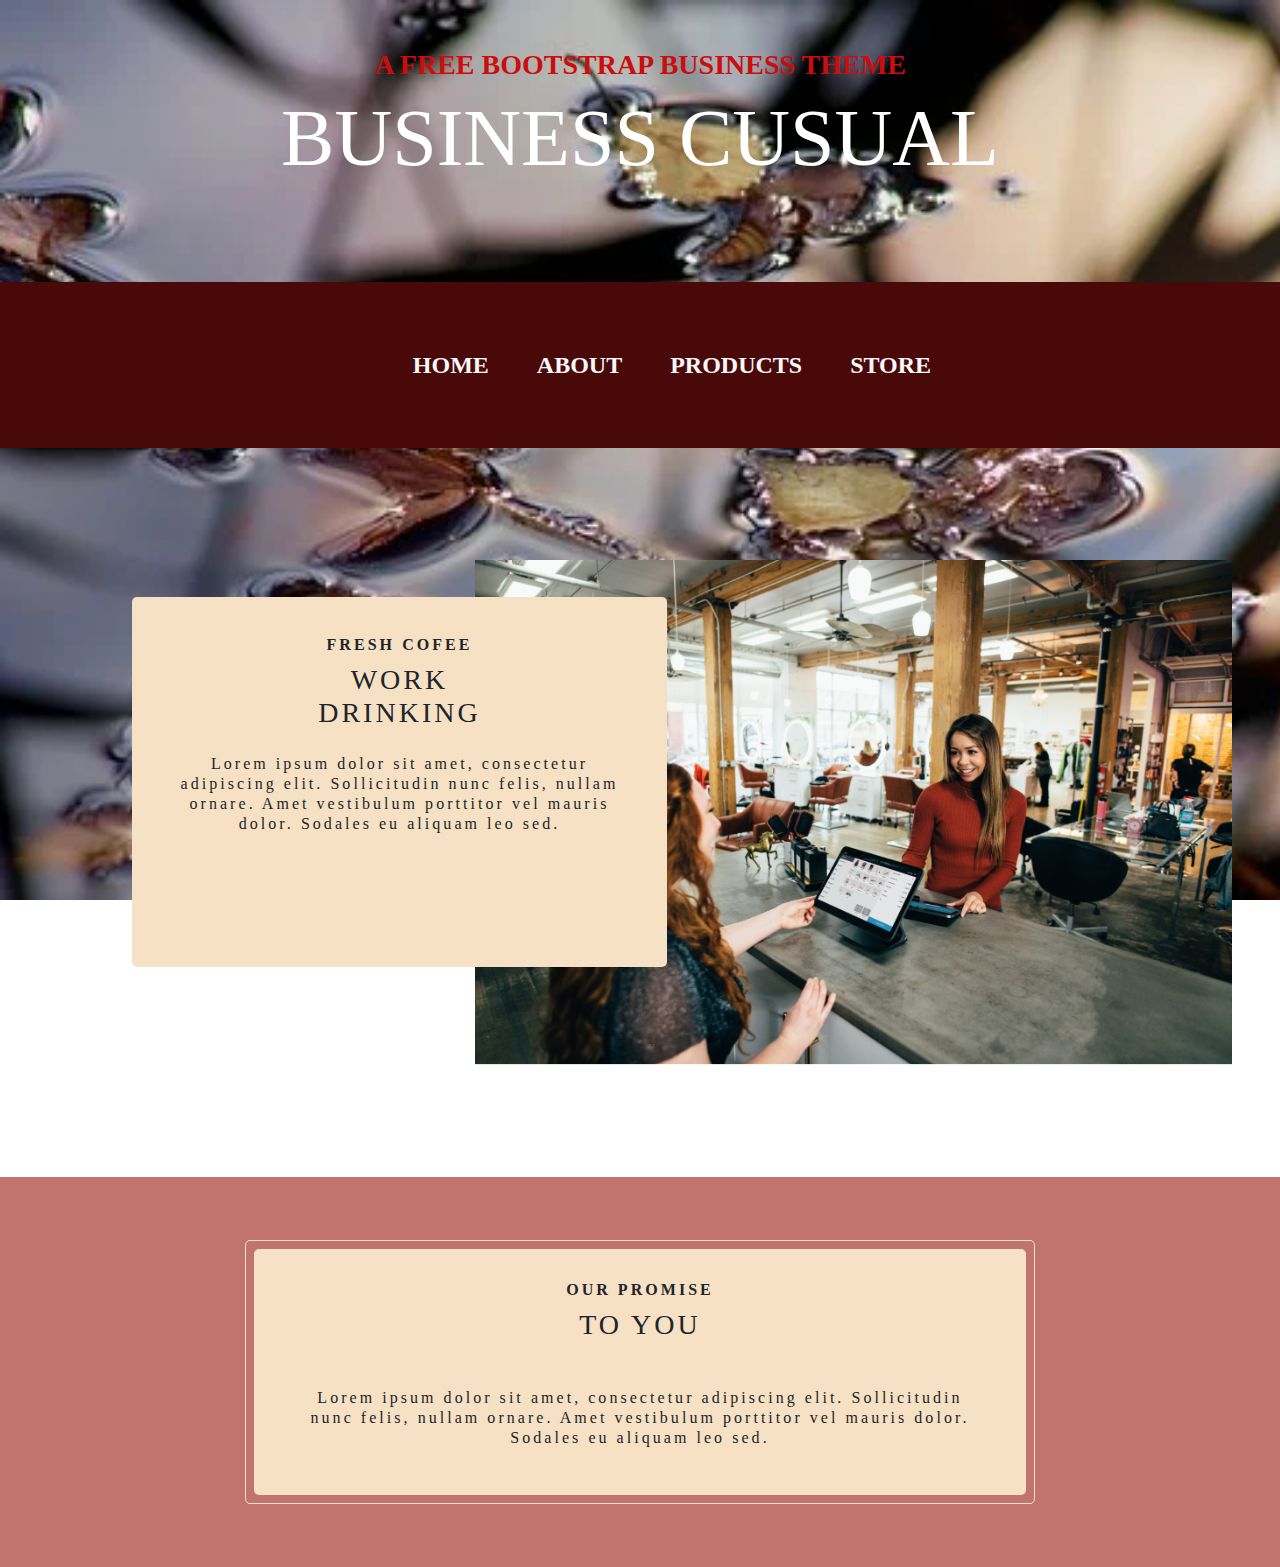
<file: index.html>
<!DOCTYPE html>
<html lang="fr">
<head>
    <meta charset="UTF-8">
    <meta http-equiv="X-UA-Compatible" content="IE=edge">
    <meta name="viewport" content="width=device-width, initial-scale=1.0">
      
    <!-- ------------------- Bootstrap & JQuery en Local --------------------- -->
    <!-- <link rel="stylesheet" href="../Bootstrap/css/bootstrap.css"> -->
    <!-- <script src="../Bootstrap/bootstrap.js"></script> -->
    
    <!-- ------------------- Bootstrap & FontAwesome CDN --------------------- -->
    <link rel="stylesheet" href="https://cdn.jsdelivr.net/npm/bootstrap@5.3.0-alpha1/dist/css/bootstrap.min.css">
    <script src="https://cdn.jsdelivr.net/npm/bootstrap@5.3.0-alpha1/dist/js/bootstrap.min.js" integrity="sha384-mQ93GR66B00ZXjt0YO5KlohRA5SY2XofN4zfuZxLkoj1gXtW8ANNCe9d5Y3eG5eD" crossorigin="anonymous"></script>
    <link rel="stylesheet" href="https://cdnjs.cloudflare.com/ajax/libs/font-awesome/6.2.1/css/all.min.css"/>
      
    <!-- ---------------------------- C.S.S. -------------------------------- -->
    <!-- <link rel="stylesheet" href="./Page 1/style1.css"> -->
    <!-- <link rel="stylesheet" href="./Page 1/responsive1.css"> -->
    <link rel="stylesheet" href="style.css">
    <title>HOME</title>
</head>
<body>
    <main>
      <!-- Header -->
      <header>
        <div class="element">
        <h3 class="text-center fs-md-5 fw-bold pt-5">A FREE BOOTSTRAP BUSINESS THEME</h3>
        <h1 class="text-center display-1 text-white pb-md-5 mb-md-5">BUSINESS CUSUAL</h1>
      </div>
        <nav class="navbar navbar-expand-md py-md-5">
          <div class="container-fluid justify-content-end ">
            <button class="navbar-toggler iba" type="button" data-bs-toggle="collapse" data-bs-target="#navbarNavAltMarkup" aria-controls="navbarNavAltMarkup" aria-expanded="false" aria-label="Toggle navigation">
              <span class="navbar-toggler-icon"></span>
            </button>
            <div class="collapse navbar-collapse justify-content-center" id="navbarNavAltMarkup">
              <div class="navbar-nav justify-content-evenly">
                <a class="nav-link text-light m-3 fs-4" href="index.html">HOME</a>
                <a class="nav-link text-light m-3 fs-4" href="about.html">ABOUT</a>
                <a class="nav-link text-light m-3 fs-4" href="products.html">PRODUCTS</a>
                <a class="nav-link text-light m-3 fs-4" href="store.html">STORE</a>
              </div>
            </div>
          </div>
        </nav>
      </header>
      <!-- Fin header -->

      <!-- Section 1 -->
        <div class="container-fluid">
          <div class="row row1 my-5">
            
            <div class="col-lg-4 col-md-10">
              <div class="abs text-center d-lg-flex flex-lg-column align-item-center">
                <h6 class="fw-bold">FRESH COFEE</h6>
                <h3 class="mb-md-4">WORK <br> DRINKING</h3>
                <p class="mx-md-5">Lorem ipsum dolor sit amet, consectetur adipiscing elit. Sollicitudin nunc felis, nullam ornare. Amet vestibulum porttitor vel mauris dolor. Sodales eu aliquam leo sed.</p> 
               </div>
            </div>

            <div class="col-lg-8 col-md-10 p-md-5 p-sm-3 my-3">
              <img src="img/unsplash_GFrBMipOd_E.png" alt="img1" class="img-fluid" id="img1">
            </div>

          </div>
        </div>
      <!-- Fin section 1 -->

      <!-- Section 2 -->
        <div class="container-fluid container2">
          <div class="row row2 p-md-5">
            <div class="bor col-lg-8 col-sm-12 p-2">
              <div class="fon col-12 p-1 justify-content-sm-center">
                <h6 class="fw-bold">OUR PROMISE</h6>
                <h3 class="mb-md-4">TO YOU</h3>
                <p class="mx-md-5">Lorem ipsum dolor sit amet, consectetur adipiscing elit. Sollicitudin nunc felis, nullam ornare. Amet vestibulum porttitor vel mauris dolor. Sodales eu aliquam leo sed.</p>
              </div>
              
            </div>
          </div>
        </div>
       
      <!-- Fin section 2 -->


      <!-- <footer class="py-5">
        <p class="text-light fs-2 fw-lighter">copyright  c Wibesite 2021</p>
      </footer> -->

    </main>
</body>
</html>
<!-- <img src="../images/Copyright.png" alt="" class="img-fluid" style="width: 9%; height: 9%;"> -->
</file>
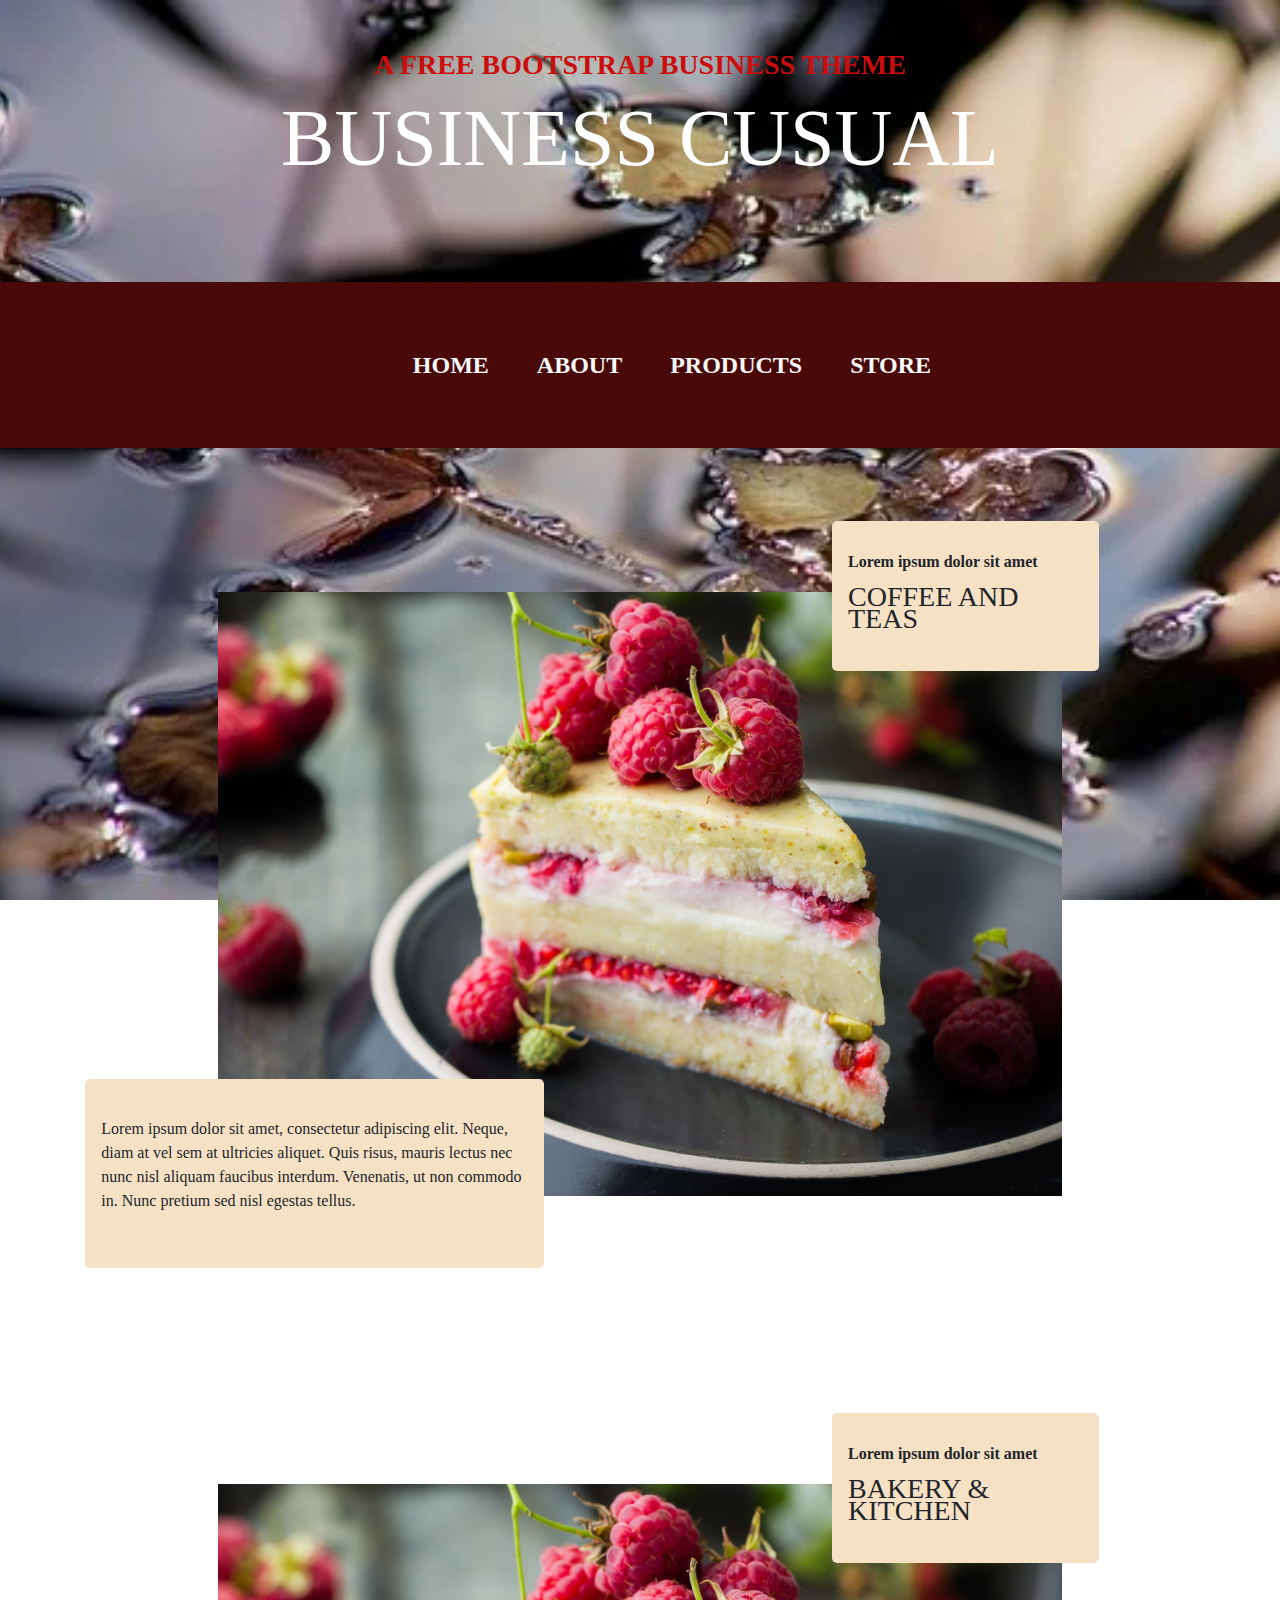
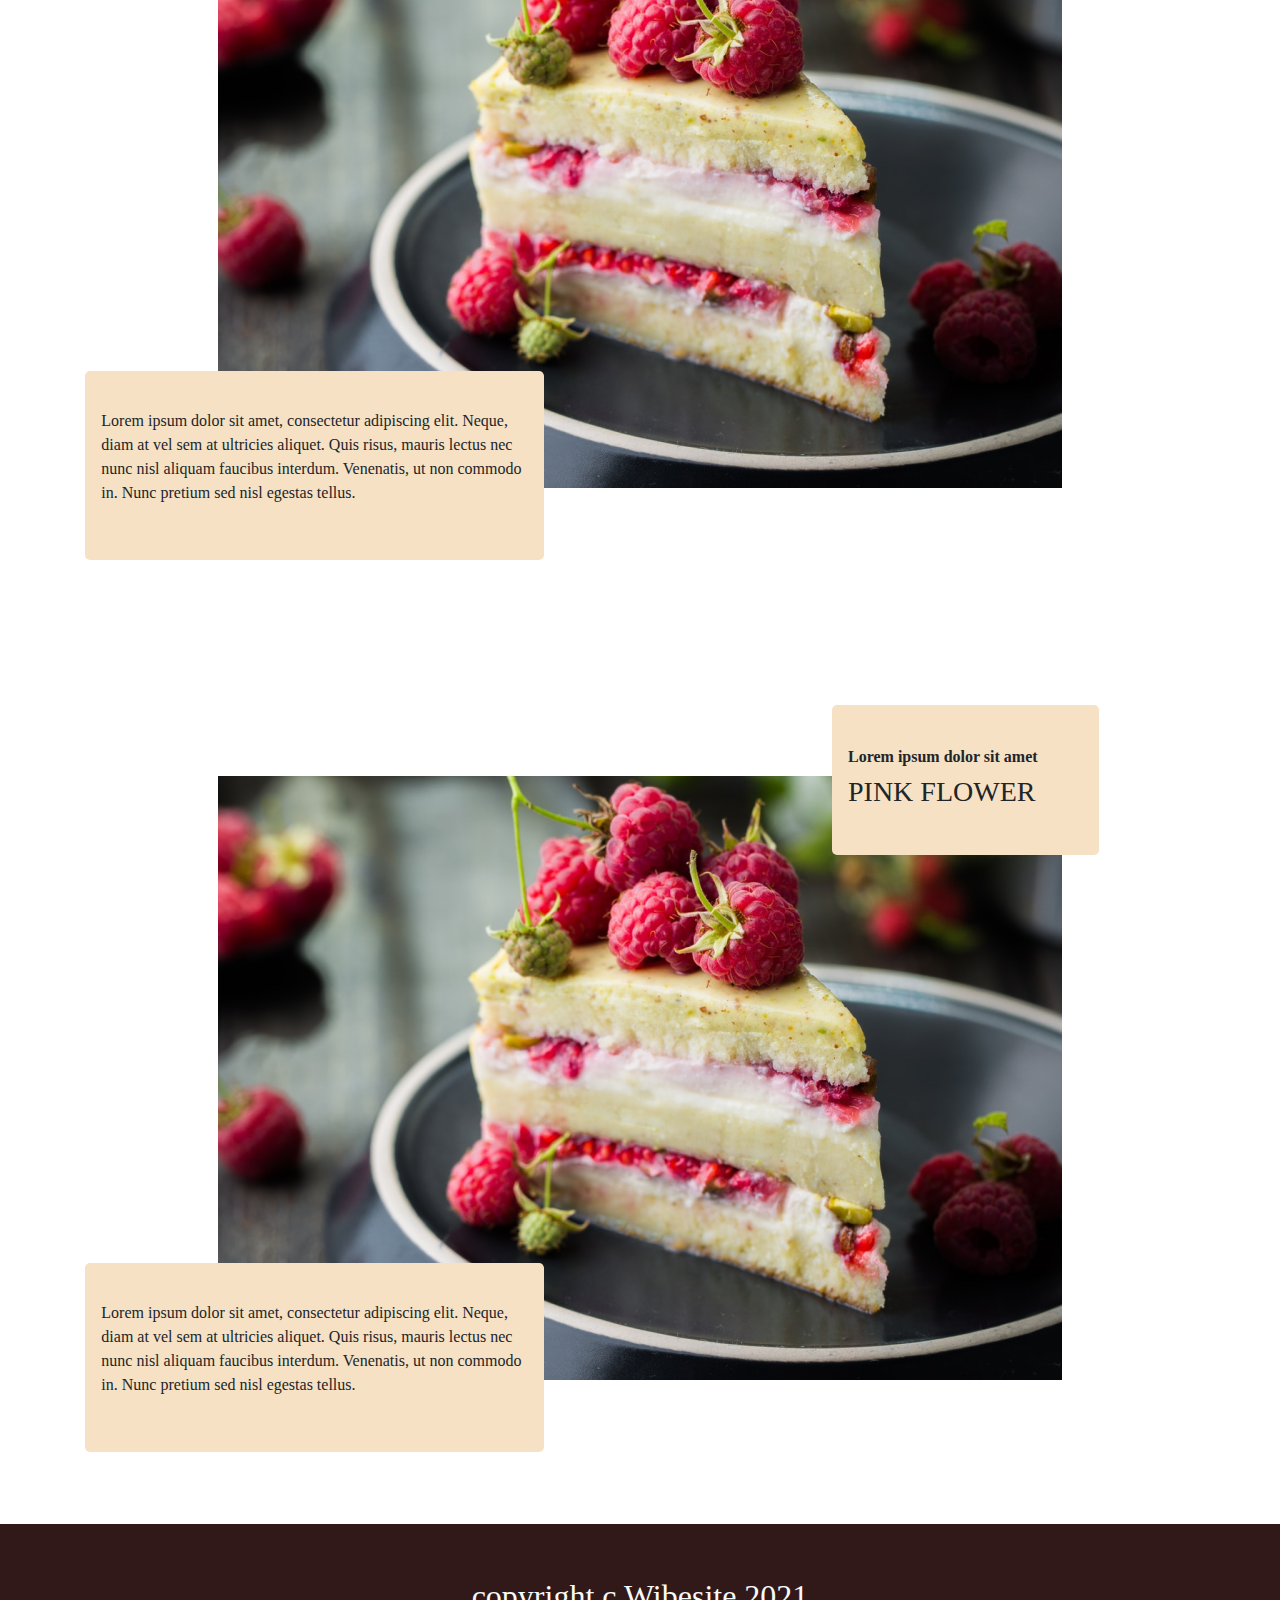
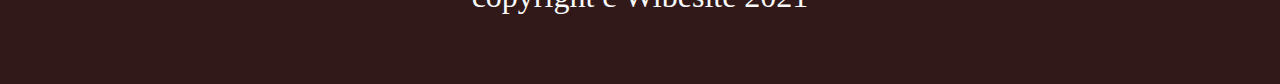
<file: products.html>
<!DOCTYPE html>
<html lang="fr">
<head>
    <meta charset="UTF-8">
    <meta http-equiv="X-UA-Compatible" content="IE=edge">
    <meta name="viewport" content="width=device-width, initial-scale=1.0">
    <title>Document</title>
    <!-- ------------------- Bootstrap & JQuery en Local --------------------- -->
    <!-- <link rel="stylesheet" href="../Bootstrap/css/bootstrap.css"> -->
    <!-- <script src="../Bootstrap/bootstrap.js"></script> -->

    <!-- ------------------- Bootstrap & FontAwesome CDN --------------------- -->
    <link rel="stylesheet" href="https://cdn.jsdelivr.net/npm/bootstrap@5.3.0-alpha1/dist/css/bootstrap.min.css">
    <script src="https://cdn.jsdelivr.net/npm/bootstrap@5.3.0-alpha1/dist/js/bootstrap.min.js" integrity="sha384-mQ93GR66B00ZXjt0YO5KlohRA5SY2XofN4zfuZxLkoj1gXtW8ANNCe9d5Y3eG5eD" crossorigin="anonymous"></script>
    <link rel="stylesheet" href="https://cdnjs.cloudflare.com/ajax/libs/font-awesome/6.2.1/css/all.min.css"/>
      
    <!-- ---------------------------- C.S.S. -------------------------------- -->
    <link rel="stylesheet" href="style3.css">
    <link rel="stylesheet" href="responsive3.css">
    <link rel="stylesheet" href="style.css">
    <title>PRODUCTS</title>
</head>
<body>
    <main>
        <!-- Header -->
        <header>
          <div class="element">
          <h3 class="text-center fs-md-5 fw-bold pt-5 ">A FREE BOOTSTRAP BUSINESS THEME</h3>
          <h1 class="text-center display-1 text-white pb-md-5 mb-md-5">BUSINESS CUSUAL</h1>
        </div>
          <nav class="navbar navbar-expand-md py-md-5">
            <div class="container-fluid justify-content-end ">
              <button class="navbar-toggler iba" type="button" data-bs-toggle="collapse" data-bs-target="#navbarNavAltMarkup" aria-controls="navbarNavAltMarkup" aria-expanded="false" aria-label="Toggle navigation">
                <span class="navbar-toggler-icon"></span>
              </button>
              <div class="collapse navbar-collapse justify-content-center" id="navbarNavAltMarkup">
                <div class="navbar-nav justify-content-evenly">
                  <a class="nav-link text-light m-3 fs-4" href="index.html">HOME</a>
                  <a class="nav-link text-light m-3 fs-4" href="about.html">ABOUT</a>
                  <a class="nav-link text-light m-3 fs-4" href="products.html">PRODUCTS</a>
                  <a class="nav-link text-light m-3 fs-4" href="store.html">STORE</a>
                </div>
              </div>
            </div>
          </nav>
        </header>
        <!-- Fin header -->

        <!-- Section 1 -->
        <div class="container-fluid">
          <div class="row3 row text-center justify-content-center py-md-5">
            <div class="col3 col-lg-10 col-md-11 col-sm-12  py-md-5">
              <div class="col-sm-12 ">
                <div class="abs_haut text-start d-md-flex flex-md-column justify-content-md-center px-3">
                  <p class="">Lorem ipsum dolor sit amet</p>
                  <h3 class="">COFFEE AND TEAS</h3>
                </div>
              </div>
              <div class="col-12 py-md-5">
                <img src="img/unsplash_Mzy-OjtCI70.png" alt="img3" class="img3 img-fluid">
              </div>
              <div class="col-12">
                <div class="abs_bas p-3 text-start d-md-flex flex-md-column justify-content-md-center px-3">
                  <p>Lorem ipsum dolor sit amet, consectetur adipiscing elit. Neque, diam at vel sem at ultricies aliquet. Quis risus, mauris lectus nec nunc nisl aliquam faucibus interdum. Venenatis, ut non commodo in. Nunc pretium sed nisl egestas tellus.</p>
                </div>
              </div>
            </div>
          </div>
        </div>
        <!-- Fin section 1 -->
      
        <!-- Section 2 -->
        <div class="container-fluid">
          <div class="row3 row text-center justify-content-center py-md-5">
            <div class="col3 col-lg-10 col-md-11 col-sm-12  py-md-5">
              <div class="col-12">
                <div class="abs_haut text-start text-start d-md-flex flex-md-column justify-content-md-center px-3">
                  <p class="fw-bold">Lorem ipsum dolor sit amet</p>
                  <h3 class="fw-lighter fs-md-5 fs-sm-2">BAKERY & KITCHEN</h3>
                </div>
              </div>
              <div class="col-12 py-md-5">
                <img src="img/unsplash_Mzy-OjtCI70.png" alt="img4" class="img4 img-fluid">
              </div>
              <div class="col-12">
                <div class="abs_bas p-3 text-start text-start d-md-flex flex-md-column justify-content-md-center px-3">
                  <p>Lorem ipsum dolor sit amet, consectetur adipiscing elit. Neque, diam at vel sem at ultricies aliquet. Quis risus, mauris lectus nec nunc nisl aliquam faucibus interdum. Venenatis, ut non commodo in. Nunc pretium sed nisl egestas tellus.</p>
                </div>
              </div>
            </div>
          </div>
        </div>
        <!-- Fin section 2 -->
      
        <!-- Section 3 -->
        <div class="container-fluid">
          <div class="row3 row text-center justify-content-center py-md-5">
            <div class="col3 col-lg-10 col-md-11 col-sm-12  py-md-5">
              <div class="col-12">
                <div class="abs_haut text-start text-start d-md-flex flex-md-column justify-content-md-center px-3">
                  <p class="fw-bold">Lorem ipsum dolor sit amet</p>
                  <h3 class="fw-lighter fs-md-5 fs-sm-2">PINK FLOWER</h3>
                </div>
              </div>
              <div class="col-12 py-md-5">
                <img src="img/unsplash_Mzy-OjtCI70.png" alt="img5" class="img5 img-fluid">
              </div>
              <div class="col-12">
                <div class="abs_bas text-start text-start d-md-flex flex-md-column justify-content-md-center px-3">
                  <p>Lorem ipsum dolor sit amet, consectetur adipiscing elit. Neque, diam at vel sem at ultricies aliquet. Quis risus, mauris lectus nec nunc nisl aliquam faucibus interdum. Venenatis, ut non commodo in. Nunc pretium sed nisl egestas tellus.</p>
                </div>
              </div>
             
            </div>
          </div>
        </div>
       
        <!-- Fin section 3 -->
        
      <!-- Footer -->
      
       <div class="footer p-5">
        <div class="conatiner">
            <div class="element-4 text-center">
            <p class="text-light fs-2 fw-lighter">copyright c Wibesite 2021</p>

            </div>
        </div>
    </div>
      <!-- Fin footer -->
     
    </main>
<body>
    
</body>
</html>
</file>
<file: style.css>
*{
    padding: 0;
    margin: 0;
    box-sizing: border-box;
}



.heros{
    background-image: url(img/water-7655314__340.webp);
    background-repeat: no-repeat;
    background-position: center;
    background-size: cover;
    height: 100%;
    
}
.lin{
    /* font-size: 20px;
    color: #CB0D0D;
    font-weight: 700; */

}
.line{
    letter-spacing: 10px;
    color: #FFFFFF;
    font-size: 20px;

}
nav{
    /* background-color: #490909; */
} 
.burger{
    /* color: #FFFFFF; */
}
.ecriture{
    background-image: url(img/backgroun.png);
}
.element-3{
    background-color: rgb(243, 215, 164);
}
.letter{
    letter-spacing: 4px;
}
.footer{
    background-image: url(img/footer.png);
}


.top{
    display: inline-block;
    z-index: 16px;
    position: relative;
    top: -20px;
    background-color:  rgb(243, 215, 164);
    /* text-align: start; */
}

.lam{
    letter-spacing: 2px;
}
.position{
    /* background-color: black; */
}


@media screen and (max-width:900px){
    .element{
        display: none;
    }
}





/* home */

*{
    margin: 0px;
    padding: 0px;
    box-sizing: border-box;
    font-family: "Calibri";
}
body{
    position: relative;
    width: 100%;
    height: 1973px;
    background-image: url("img/water-7655314__340.webp");
    background-repeat: no-repeat;
    background-size: cover;
    background-attachment: fixed;
}
main{
    position: absolute;
    width: 100%;
    height: 1973px;
    /* background: rgba(34, 24, 24, 0.6); */
}

/*-----------------  Header -----------------*/

header h3{
    color: #CB0D0D;
}
.navbar{
    background: #490909;
} 
.navbar-nav{
    width: 40%;
}
.nav-link{
    font-style: normal;
    font-weight: 700;
    font-size: 18px;
    line-height: 22px;
}

/*-----------------  Section 1 -----------------*/
.abs{
    display: inline-block;
    position: absolute;
    width: 535px;
    height: 370px;
    left: 132px;
    top: 597px;
    background: #F6E1C5;
    border-radius: 5px;
    text-align: center;
    padding-top: 3%;
    line-height: 20px;
    letter-spacing: 0.19em;
    /* color: #000000; */
}
.row1{
    display: flex;
    justify-content: center;
    align-items: center;

}
/* #img1{
} */
.abs h6{
    font-size: medium;
}
.abs h3{
    font-weight: lighter;
}
.abs p{
    font-weight:400;
} 

/*-----------------  Section 2 -----------------*/

.container2{
    width: 100%;
    height: 28%;
    margin-bottom: 6%;
}
.row2{
    display: flex;
    justify-content: center;
    align-items: center;
    height: 100%;
    background: rgba(165, 52, 43, 0.69);
}
.bor{
    height: 90%;
    border: 1px solid #F6E1C5;
    border-radius: 5px;
}
.fon{
    display: flex;
    flex-direction: column;
    align-items: center;
    /* color: #000000; */
    text-align: center;
    width: 100%;
    height: 100%;
    background: #F6E1C5;
    border-radius: 5px;
    letter-spacing: 0.19em;
    overflow: hidden;
}
.fon h6{
    font-size: medium;
}
.fon h3{
    font-weight: lighter;
}
.fon p{
    display: flex;
    line-height: 20px;
    letter-spacing: 0.19em;
    margin-top: 3%;
} 

/*-----------------  footer -----------------*/

footer{
    position:absolute;
    bottom:0;
    display: flex;
    justify-content: center;
    align-items: center;
    width: 100%;
    height: 6%;
    background: #311919;
    color: #ffff;
}


@media screen and (max-width: 1168px) {
    /* section1 */
    .abs{
        width: 40%;
        height: 15%;
        left: 10%;
        top: 29%;
    }
    /* footer */
    footer{
        height: 10%;
    }
}
/*  */
@media screen and (max-width: 1024px) {
    /* section1 */
    .abs{
        top: 27%;
    }
}
/*  */
@media screen and (max-width: 991px) {
    /* section1 */
    .abs{
        position: relative;
        width: 80%;
        height: 50%;
        padding: 10% 5%;
    }
    /* section2 */
    body{
        height: 2100px;
    }
    main{
        height: 2100px;
    }
    .container2{
        width: 100%;
        height: 20%;
    }
    footer{
        height: 7%;
    }
}
/*  */
@media screen and (max-width: 767px) {
    /* section2 */
    body{
        width: 100%;
        height: 1900px;
    }
    main{
        width: 100%;
        height: 1900px;
    }
    .container2{
        width: 100%;
        height: 25%;
    }
    footer{
        height: 8%;
    }
}
/*  */
@media screen and (max-width: 575px) {
    
    body{
        height: 1440px;
    }
    main{
        height: 1440px;
    }
    /* section2 */
    .fon{
        display: flex;
        flex-direction: column;
        align-items: center;
        justify-content: center;
    }
    
}




/* about */


*{
    margin: 0px;
    padding: 0px;
    box-sizing: border-box;
    font-family: "Calibri";
}
html,body{
    position: relative;
    z-index: 0;
    width: 100%;
    height: 1392px;
    /* height: 100%; */
    background-image: url("img/water-7655314__340.webp");
    background-repeat: no-repeat;
    background-size: cover;
    background-attachment: fixed;
}
main{
    position: relative;
    z-index: 1;
    width: 100%;
    height: 1392px;
    /* background: rgba(34, 24, 24, 0.6); */
}

/*-----------------  Header -----------------*/

header h3{
    color: #CB0D0D;
}
.navbar{
    background: #490909;
} 
.navbar-nav{
    width: 40%;
}
.nav-link{
    font-style: normal;
    font-weight: 700;
    font-size: 18px;
    line-height: 22px;
}

/********** Section 1 **********/

.abs2{
    display: inline-block;
    position: absolute;
    z-index: 1;
    width: 50%;
    height: 20%;
    bottom: 17%;
    background: #F6E1C5;
    border-radius: 5px;
}
.abs2 h6{
    font-weight: bold; 
    line-height: 17px;
}
.abs2 h2{
    font-weight: lighter;
    line-height: 44px;
    
}
.abs2 p{
    line-height: 22px;
}

/********** Footer **********/

footer{
    position:absolute;
    bottom:0;
    display: flex;
    justify-content: center;
    align-items: center;
    width: 100%;
    height: 6%;
    background: #311919;
    color: #ffff;
}


@media screen and (max-width: 991px) {
    .abs2{
        width: 60%;
        height: 22%;
        bottom: 30%;
    }
}
@media screen and (max-width: 767px) {
    html,body{
        position: relative;
        z-index: 0;
        width: 100%;
        height: 1110px;
    }
    main{
        position: relative;
        z-index: 1;
        width: 100%;
        height: 1110px;
        background: rgba(34, 24, 24, 0.6);
    }
    .abs2{
        position: relative;
        width: 100%;
        height: 22%;
        bottom: 45%;
        content: normal;
    }
    .img2{
        height: 200%;
    }
}



/* store */

.iba{
    background-color: #ffff;
}
</file>
<file: style3.css>
*{
    margin: 0px;
    padding: 0px;
    box-sizing: border-box;
    font-family: "Calibri";
}
body{
    position: relative;
    width: 100%;
    height: 3352px;
    background-image: url("img/water-7655314__340.webp");
    background-repeat: no-repeat;
    background-size: cover;
    background-position: center;
    background-attachment: fixed;
}
main{
    position: absolute;
    width: 100%;
    height: 3352px;
    /* background: rgba(34, 24, 24, 0.6); */
}

/*-----------------  Header -----------------*/

header h3{
    color: #CB0D0D;
}
.navbar{
    background: #490909;
} 
.navbar-nav{
    width: 40%;
}
.nav-link{
    font-style: normal;
    font-weight: 700;
    font-size: 18px;
    line-height: 22px;
}

/*-----------------  Section 1 ----------------*/
.col3{
    position: relative;
    z-index: 0;
}
.abs_haut{
    position: absolute;
    /* width: 413px; */
    width: 25%;
    height: 150px;
    bottom: 78%;
    left: 68%;
    background: #F6E1C5;
    border-radius: 5.03031px;
}
.abs_bas{
    position: absolute;
    /* width: 521px; */
    width: 43%;
    height: 189px;
    bottom: 3%;
    left: -2%;
    background: #F6E1C5;
    border-radius: 5.03031px;
}
.abs_haut p{
    line-height: 17px;
    font-weight: bold;
}
.abs_haut h3{
    font-weight: lighter;
    line-height: 22px;
}

/*-----------------  footer -----------------*/

footer{
    position:absolute;
    bottom:0;
    display: flex;
    justify-content: center;
    align-items: center;
    width: 100%;
    height: 6%;
    background: #311919;
    color: #ffff;
}
</file>
<file: responsive3.css>
@media screen and (max-width: 881px) {
    body{
        width: 100%;
        height: 3100px;
    }
    main{
        width: 100%;
        height: 3100px;
    }

}

@media screen and (max-width: 767px) {
    body{
        width: 100%;
        height: 3352px;
    }
    main{
        width: 100%;
        height: 3352px;
    }

    .abs_haut{
        position: relative;
        /* width: 413px; */
        width: 100%;
        height: 100%;
        left: 0%;
        padding: 5% 5%;
        margin: 5% 0%;
    }
    .abs_bas{
        position: relative;
        /* width: 521px; */
        width: 100%;
        height: 100%;
        left: 0%;
        padding: 5% 5%;
        margin: 5% 0%;
    }
}
@media screen and (max-width: 700px) {
    body{
        width: 100%;
        height: 3200px;
    }
    main{
        width: 100%;
        height: 3200px;
    }
}
@media screen and (max-width: 642px) {
    body{
        width: 100%;
        height: 3000px;
    }
    main{
        width: 100%;
        height: 3000px;
    }
}
@media screen and (max-width: 592px) {
    body{
        width: 100%;
        height: 2800px;
    }
    main{
        width: 100%;
        height: 2800px;
    }
}
@media screen and (max-width: 550px) {
    body{
        width: 100%;
        height: 2600px;
    }
    main{
        width: 100%;
        height: 2600px;
    }
}
@media screen and (max-width: 400px) {
    body{
        width: 100%;
        height: 2400px;
    }
    main{
        width: 100%;
        height: 2400px;
    }
}
@media screen and (max-width: 350px) {
    body{
        width: 100%;
        height: 2200px;
    }
    main{
        width: 100%;
        height: 2200px;
    }
}
</file>
